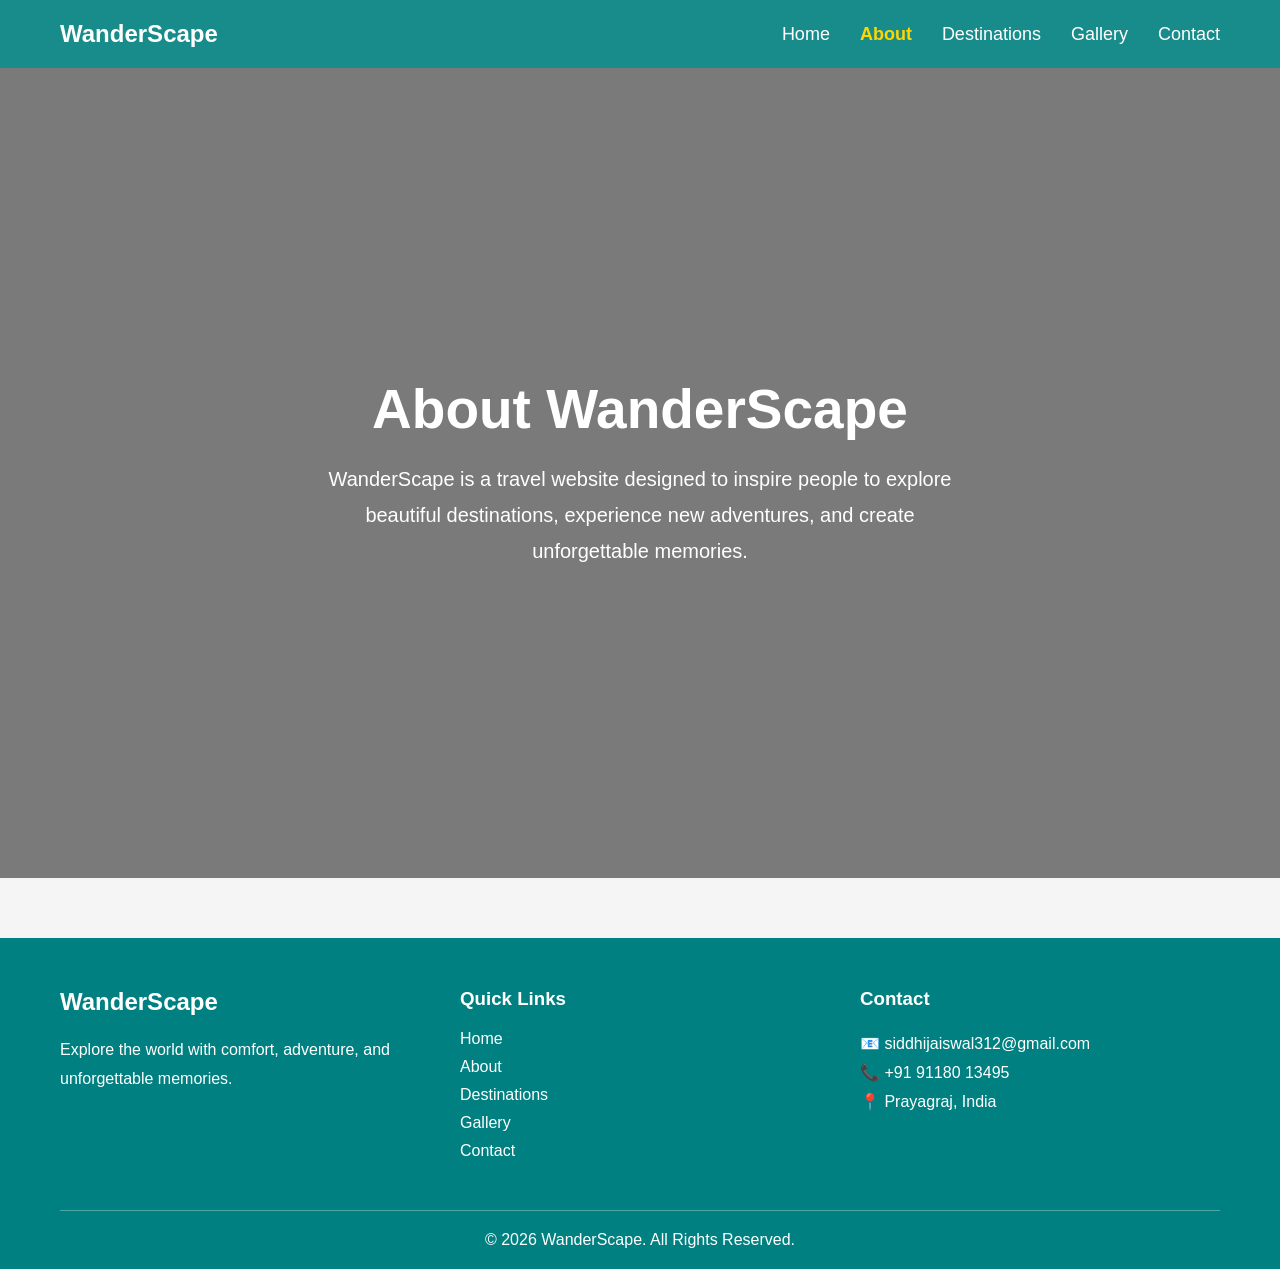
<file: about.html>
<!DOCTYPE html>
<html lang="en">
<head>
    <meta charset="UTF-8">
    <meta name="viewport" content="width=device-width, initial-scale=1.0">
    <title>About - WanderScape</title>

    <link rel="stylesheet" href="../style.css">
</head>
<body>
    
    <nav>
    <div class="logo">
        <h2>WanderScape</h2>
    </div>

    <ul class="nav-links">
        <li><a href="../index.html">Home</a></li>
        <li><a href="about.html" class="active">About</a></li>
        <li><a href="destinations.html">Destinations</a></li>
        <li><a href="gallery.html">Gallery</a></li>
        <li><a href="contact.html">Contact</a></li>
    </ul>
    <div class="menu-toggle" id="menu-toggle">
    ☰
</div>
</nav>

<section class="about-hero">
    <div class="about-content">
        <h1>About WanderScape</h1>
        <p>
            WanderScape is a travel website designed to inspire people to
            explore beautiful destinations, experience new adventures,
            and create unforgettable memories.
        </p>
    </div>
</section>
<footer>

    <div class="footer-content">

        <div class="footer-logo">
            <h2>WanderScape</h2>
            <p>Explore the world with comfort, adventure, and unforgettable memories.</p>
        </div>

        <div class="footer-links">
            <h3>Quick Links</h3>

            <ul>
                <li><a href="../index.html">Home</a></li>
                <li><a href="about.html">About</a></li>
                <li><a href="destinations.html">Destinations</a></li>
                <li><a href="gallery.html">Gallery</a></li>
                <li><a href="contact.html">Contact</a></li>
            </ul>

        </div>

        <div class="footer-contact">
            <h3>Contact</h3>

            <p>📧 siddhijaiswal312@gmail.com</p>
            <p>📞 +91 91180 13495</p>
            <p>📍 Prayagraj, India</p>
        </div>

    </div>

    <div class="footer-bottom">
        <p>© 2026 WanderScape. All Rights Reserved.</p>
    </div>

</footer>

<script src="../script.js"></script>

</body>
</html>
</file>
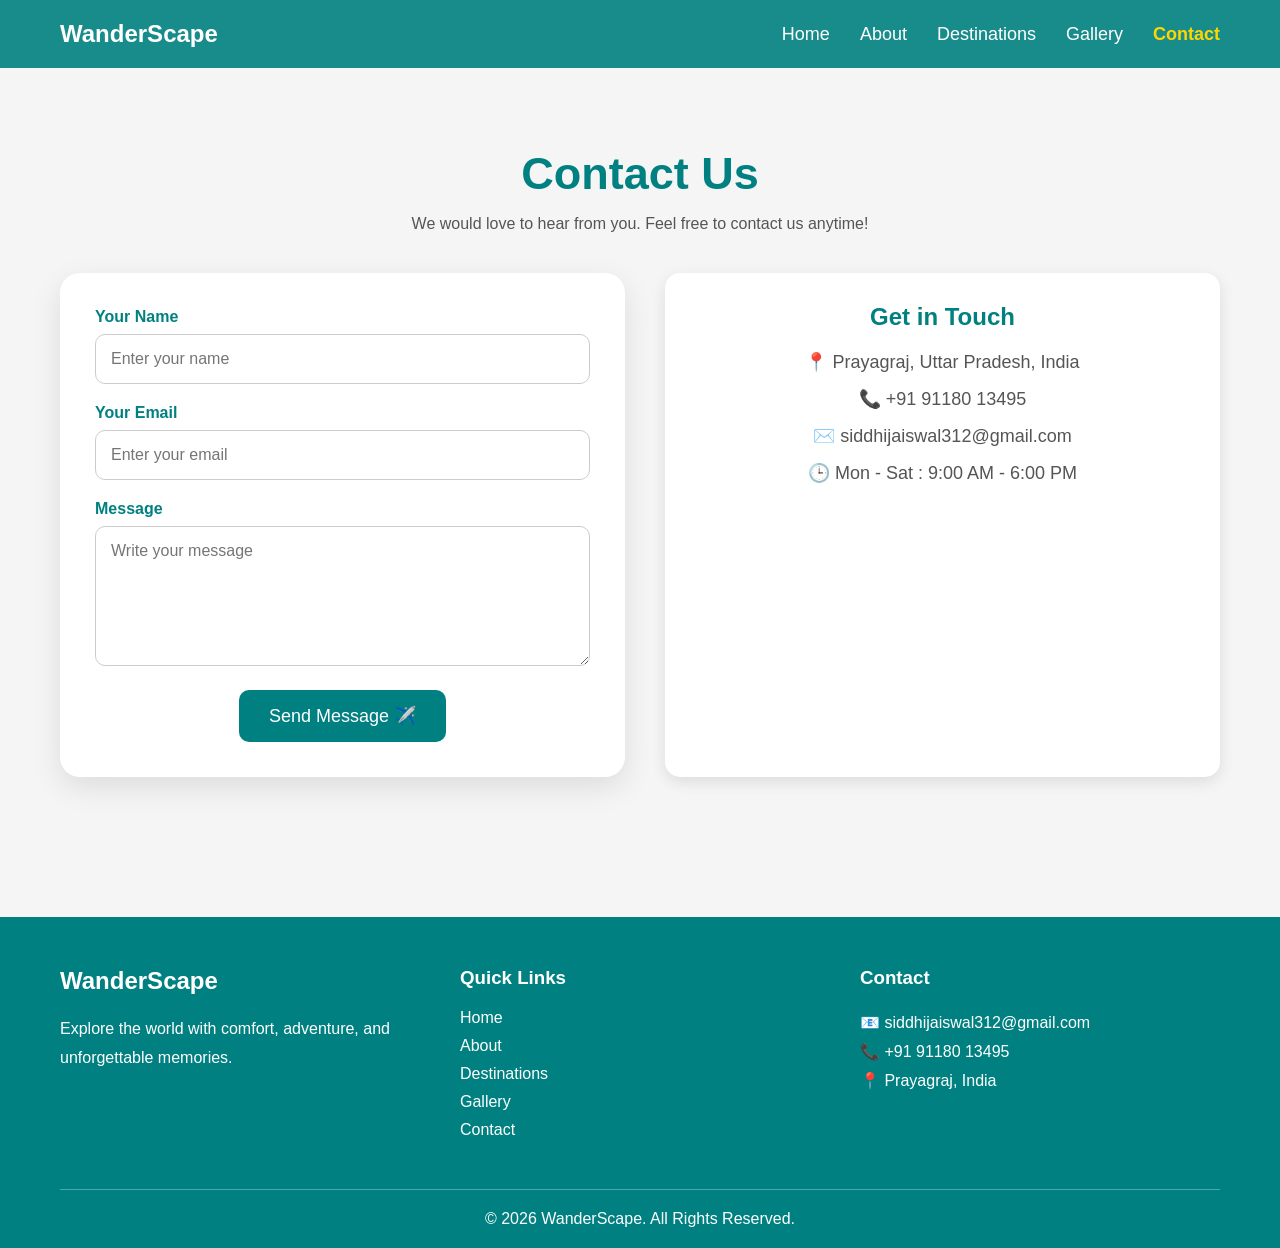
<file: contact.html>
<!DOCTYPE html>
<html lang="en">

<head>
    <meta charset="UTF-8">
    <meta name="viewport" content="width=device-width, initial-scale=1.0">
    <title>Contact - WanderScape</title>

    <link rel="stylesheet" href="../style.css">
</head>

<body>
    <nav>

    <div class="logo">
        <h2>WanderScape</h2>
    </div>

    <ul class="nav-links">
    <li><a href="../index.html">Home</a></li>
    <li><a href="about.html">About</a></li>
    <li><a href="destinations.html">Destinations</a></li>
    <li><a href="gallery.html">Gallery</a></li>
    <li><a href="contact.html" class="active">Contact</a></li>
</ul>
<div class="menu-toggle" id="menu-toggle">
    ☰
</div>

</nav>

<section class="contact">

    <h1>Contact Us</h1>

    <p>We would love to hear from you. Feel free to contact us anytime!</p>

    <div class="contact-container">

   <form class="contact-form">

    <div class="form-group">
        <label>Your Name</label>
        <input type="text" placeholder="Enter your name" required>
    </div>

    <div class="form-group">
        <label>Your Email</label>
        <input type="email" placeholder="Enter your email" required>
    </div>

    <div class="form-group">
        <label>Message</label>
        <textarea placeholder="Write your message" rows="6" required></textarea>
    </div>

    <button type="submit">Send Message ✈️</button>

</form>
        <div class="contact-info">

            <h2>Get in Touch</h2>

            <p>📍 Prayagraj, Uttar Pradesh, India</p>

            <p>📞 +91 91180 13495</p>

            <p>✉️ siddhijaiswal312@gmail.com</p>

            <p>🕒 Mon - Sat : 9:00 AM - 6:00 PM</p>

        </div>

    </div>

</section>

<footer>

    <div class="footer-content">

        <div class="footer-logo">
            <h2>WanderScape</h2>
            <p>Explore the world with comfort, adventure, and unforgettable memories.</p>
        </div>

        <div class="footer-links">
            <h3>Quick Links</h3>

            <ul>
                <li><a href="../index.html">Home</a></li>
                <li><a href="about.html">About</a></li>
                <li><a href="destinations.html">Destinations</a></li>
                <li><a href="gallery.html">Gallery</a></li>
                <li><a href="contact.html">Contact</a></li>
            </ul>

        </div>

        <div class="footer-contact">
            <h3>Contact</h3>

            <p>📧 siddhijaiswal312@gmail.com</p>
            <p>📞 +91 91180 13495</p>
            <p>📍 Prayagraj, India</p>
        </div>

    </div>

    <div class="footer-bottom">
        <p>© 2026 WanderScape. All Rights Reserved.</p>
    </div>

</footer>

<script src="../script.js"></script>
</body>

</html>
</file>
<file: style.css>
html{
    scroll-behavior: smooth;
}
*{
    font-family: 'Poppins', sans-serif;
}
*{
    margin:0;
    padding:0;
    box-sizing:border-box;
    font-family:Arial, sans-serif;
}

body{
    background:#f5f5f5;
}

nav{
    background:rgba(0,128,128,0.9);
    backdrop-filter:blur(10px);

    display:flex;
    justify-content:space-between;
    align-items:center;
    padding:20px 60px;

    position: sticky;
    top: 0;
    z-index: 1000;

    transition: 0.3s;
}

.logo h2{
    color:white;
}

.nav-links{
    display:flex;
    list-style:none;
}

.nav-links li{
    margin-left:30px;
}

.nav-links a{
    text-decoration:none;
    color:white;
    font-size:18px;
}

.nav-links a:hover{
    color:yellow;
}
.hero{
    min-height:100vh;

    background:
    linear-gradient(rgba(0,0,0,0.45), rgba(0,0,0,0.45)),
    url("https://images.unsplash.com/photo-1507525428034-b723cf961d3e?w=1600");

    background-size:cover;
    background-position:center;

    display:flex;
    justify-content:center;
    align-items:center;

    text-align:center;
}

.hero-content{
    padding:40px;
    color:white;
    animation: fadeUp 1s ease;
}

.hero-content h1{
    font-size:60px;
    font-weight:700;
    letter-spacing:1px;
    margin-bottom:20px;
}
.hero-content p{
    font-size:22px;
    line-height:1.6;
    margin-bottom:35px;
}

.btn{
    text-decoration:none;
    background:#ff9800;
    color:white;
    padding:15px 35px;
    border-radius:50px;
    font-size:18px;
    font-weight:600;
    transition:0.3s ease;
    display:inline-block;
}
/* ========== HERO BUTTON ========== */

.hero-btn{
    display:inline-block;
    margin-top:25px;
    padding:15px 35px;
    background:#ff9800;
    color:white;
    text-decoration:none;
    font-size:18px;
    font-weight:bold;
    border-radius:50px;
    transition:all 0.3s ease;
    box-shadow:0 8px 20px rgba(255,152,0,0.3);
}

.hero-btn:hover{
    background:#e68900;
    transform:translateY(-5px);
    box-shadow:0 12px 25px rgba(255,152,0,0.5);
}

.btn:hover{
    background:#e68900;
    transform:translateY(-5px) scale(1.05);
    box-shadow:0 10px 20px rgba(0,0,0,0.3);
}
.destinations{
    padding:70px 10%;
    background:#f5f5f5;
}

.destinations h2{
    text-align:center;
    font-size:38px;
    margin-bottom:40px;
}

.destination-container{
    display:flex;
    justify-content:space-between;
    gap:25px;
    flex-wrap:wrap;
}

.card{
    background:#fff8f0;
    border-radius:20px;
    overflow:hidden;
    width:30%;
    box-shadow:0 4px 15px rgba(0,0,0,0.15);
    transition:0.3s;
}

.card:hover{
    transform:translateY(-10px);
    box-shadow:0 15px 30px rgba(0,0,0,0.2);
    
}

.card img{
    width:100%;
    height:220px;
    object-fit:cover;
    transition:0.4s ease;
}

.card h3{
    margin:15px;
}

.card p{
    margin:0 15px 20px;
    color:#555;
}
.why-us{
    padding:70px 10%;
    background:#e8f5f5;
}

.why-us h2{
    text-align:center;
    font-size:38px;
    margin-bottom:40px;
}

.features{
    display:flex;
    justify-content:space-between;
    gap:25px;
    flex-wrap:wrap;
}

.feature-box{
    background:white;
    padding:25px;
    border-radius:15px;
    text-align:center;
    transition:all 0.3s ease;
    box-shadow:0 5px 15px rgba(0,0,0,0.1);
}

.feature-box:hover{
    transform:translateY(-8px);
    box-shadow:0 12px 25px rgba(0,0,0,0.2);
}
.feature-box h3{
    margin-bottom:15px;
    color:#008080;
}

.feature-box p{
    color:#555;
    line-height:1.6;
}
.feature-box i{
    color:#ff9800;
    font-size:28px;
    margin-right:8px;
}
footer{
    background:#1b1b1b;
    color:white;
    padding:50px 10% 20px;
}

.footer-container{
    display:flex;
    justify-content:space-between;
    gap:30px;
    flex-wrap:wrap;
}

.footer-section{
    width:30%;
}

.footer-section h3{
    margin-bottom:15px;
    color:#00d4aa;
}

.footer-section p,
.footer-section li{
    margin-bottom:10px;
    color:#ddd;
}

.footer-section ul{
    list-style:none;
}

.footer-section a{
    color:#ddd;
    text-decoration:none;
}

.footer-section a:hover{
    color:#ff9800;
}

footer hr{
    margin:30px 0 20px;
    border:none;
    height:1px;
    background:#444;
}

.copyright{
    text-align:center;
    color:#bbb;
}
/* ===========================
   Responsive Design
=========================== */

@media (max-width: 768px){

    nav{
        flex-direction: column;
        padding:20px;
    }

    .nav-links{
        flex-direction: column;
        align-items: center;
        margin-top:15px;
    }

    .nav-links li{
        margin:10px 0;
    }

    .hero-content h1{
        font-size:35px;
    }

    .hero-content p{
        font-size:18px;
    }

    .destination-container{
        flex-direction: column;
    }

    .card{
        width:100%;
    }
    .card{
    transition: 0.3s;
}

.card:hover{
    transform: translateY(-10px);
    box-shadow: 0 10px 20px rgba(0,0,0,0.2);
}

    .features{
        flex-direction: column;
    }

    .feature-box{
        width:100%;
    }

    .footer-container{
        flex-direction: column;
    }

    .footer-section{
        width:100%;
        margin-bottom:25px;
    }

}
@keyframes fadeUp{
    from{
        opacity:0;
        transform:translateY(40px);
    }

    to{
        opacity:1;
        transform:translateY(0);
    }
}
.card{
    overflow:hidden;
}

.card:hover img{
    transform:scale(1.1);
}
@media (max-width:768px){

    nav{
        flex-direction:column;
        padding:15px;
    }

    .nav-links{
        flex-direction:column;
        gap:15px;
        margin-top:15px;
    }

    .destination-container{
        flex-direction:column;
        align-items:center;
    }

    .features{
        flex-direction:column;
    }

    .hero-content h1{
        font-size:38px;
    }

    .hero-content p{
        font-size:18px;
    }
}
/* ABOUT PAGE */

.about-hero{
    height: 90vh;
    background: linear-gradient(rgba(0,0,0,0.5), rgba(0,0,0,0.5)),
    url("https://images.unsplash.com/photo-1501785888041-af3ef285b470?w=1600");
    background-size: cover;
    background-position: center;

    display: flex;
    justify-content: center;
    align-items: center;
    text-align: center;
}

.about-content{
    color: white;
    max-width: 700px;
    padding: 20px;
}

.about-content h1{
    font-size: 55px;
    margin-bottom: 20px;
}

.about-content p{
    font-size: 20px;
    line-height: 1.8;
}
.nav-links a.active{
    color: #ffd700;
    font-weight: bold;
}
/* Gallery Page */

.gallery{
    padding:80px 60px;
    text-align:center;
}

.gallery h1{
    font-size:45px;
    color:#008080;
    margin-bottom:15px;
}

.gallery p{
    font-size:18px;
    color:#555;
    margin-bottom:40px;
}

.gallery-container{
    display:grid;
    grid-template-columns:repeat(auto-fit,minmax(300px,1fr));
    gap:25px;
}

.gallery-container img{
    width:100%;
    height:280px;
    object-fit:cover;
    border-radius:20px;
    transition:0.4s;
    box-shadow:0 5px 15px rgba(0,0,0,0.2);
}

.gallery-container img:hover{
    transform:scale(1.08);
    box-shadow:0 10px 25px rgba(0,0,0,0.3);
}
/* ========== GALLERY PAGE ========== */

.gallery {
    padding: 80px 60px;
    text-align: center;
}

.gallery h1 {
    font-size: 45px;
    color: #008080;
    margin-bottom: 15px;
}

.gallery p {
    font-size: 18px;
    color: #555;
    margin-bottom: 40px;
}

.gallery-container {
    display: grid;
    grid-template-columns: repeat(3, 1fr);
    gap: 25px;
}

.gallery-container img {
    width: 100%;
    height: 250px;
    object-fit: cover;
    border-radius: 15px;
    transition: 0.4s ease;
    box-shadow: 0 5px 15px rgba(0, 0, 0, 0.2);
}

.gallery-container img:hover {
    transform: scale(1.05);
    box-shadow: 0 12px 25px rgba(0, 0, 0, 0.3);
}

/* ========== CONTACT PAGE ========== */

.contact{
    padding:80px 60px;
    text-align:center;
}

.contact h1{
    font-size:45px;
    color:#008080;
    margin-bottom:15px;
}

.contact p{
    color:#555;
    margin-bottom:40px;
}

.contact-container{
    display:flex;
    justify-content:space-between;
    gap:40px;
    flex-wrap:wrap;
}

.contact-form{
    flex:1;
    min-width:300px;
}

.contact-form input,
.contact-form textarea{
    width:100%;
    padding:15px;
    margin-bottom:20px;
    border:1px solid #ccc;
    border-radius:10px;
    font-size:16px;
}

.contact-form button{
    background:#008080;
    color:white;
    border:none;
    padding:15px 30px;
    border-radius:10px;
    cursor:pointer;
    font-size:18px;
    transition:0.3s;
}

.contact-form button:hover{
    background:#006666;
}

.contact-info{
    flex:1;
    min-width:300px;
    background:white;
    padding:30px;
    border-radius:15px;
    box-shadow:0 5px 15px rgba(0,0,0,0.1);
}

.contact-info h2{
    color:#008080;
    margin-bottom:20px;
}

.contact-info p{
    margin-bottom:15px;
    font-size:18px;
}
/* ========== DESTINATIONS PAGE ========== */

.destinations-page{
    padding:80px 60px;
    text-align:center;
}

.destinations-page h1{
    font-size:45px;
    color:#008080;
    margin-bottom:15px;
}

.destinations-page p{
    color:#555;
    margin-bottom:40px;
}

.destination-grid{
    display:flex;
    justify-content:center;
    gap:30px;
    flex-wrap:wrap;
}

.destination-card{
    width:320px;
    background:white;
    border-radius:15px;
    overflow:hidden;
    box-shadow:0 5px 15px rgba(0,0,0,0.15);
    transition:0.3s;
}

.destination-card:hover{
    transform:translateY(-10px);
    box-shadow:0 15px 30px rgba(0,0,0,0.25);
}

.destination-card img{
    width:100%;
    height:220px;
    object-fit:cover;
}

.destination-card h2{
    color:#008080;
    margin:15px 0;
}

.destination-card p{
    padding:0 20px;
    margin-bottom:20px;
}

.destination-card .btn{
    display:inline-block;
    margin-bottom:20px;
    padding:12px 25px;
    background:#008080;
    color:white;
    text-decoration:none;
    border-radius:30px;
    transition:0.3s;
}

.destination-card .btn:hover{
    background:#006666;
}
.destination-grid{
    margin-top: 40px;
}
/* ========== FOOTER ========== */

footer{
    background:#008080;
    color:white;
    padding:50px 60px 20px;
    margin-top:60px;
}

.footer-content{
    display:flex;
    justify-content:space-between;
    flex-wrap:wrap;
    gap:40px;
}

.footer-logo,
.footer-links,
.footer-contact{
    flex:1;
    min-width:250px;
}

.footer-logo h2,
.footer-links h3,
.footer-contact h3{
    margin-bottom:20px;
}

.footer-logo p,
.footer-contact p{
    line-height:1.8;
}

.footer-links ul{
    list-style:none;
    padding:0;
}

.footer-links ul li{
    margin-bottom:10px;
}

.footer-links ul li a{
    color:white;
    text-decoration:none;
    transition:0.3s;
}

.footer-links ul li a:hover{
    color:yellow;
}

.footer-bottom{
    text-align:center;
    margin-top:40px;
    padding-top:20px;
    border-top:1px solid rgba(255,255,255,0.3);
}
/* ========== TESTIMONIALS ========== */

.testimonials{
    padding:80px 60px;
    background:#f8f9fa;
    text-align:center;
}

.testimonials h2{
    font-size:42px;
    color:#008080;
    margin-bottom:50px;
}

.testimonial-container{
    display:flex;
    justify-content:center;
    gap:30px;
    flex-wrap:wrap;
}

.testimonial-card{
    background:white;
    width:320px;
    padding:30px;
    border-radius:15px;
    box-shadow:0 5px 15px rgba(0,0,0,0.1);
    transition:0.3s;
}

.testimonial-card:hover{
    transform:translateY(-10px);
    box-shadow:0 15px 30px rgba(0,0,0,0.2);
}

.testimonial-card p{
    font-size:16px;
    color:#555;
    line-height:1.7;
    margin-bottom:20px;
    font-style:italic;
}

.testimonial-card h3{
    color:#008080;
    font-size:22px;
}
.stars{
    font-size:24px;
    margin-bottom:15px;
}
/* ========== FAQ SECTION ========== */

.faq{
    padding:80px 60px;
    background:#ffffff;
}

.faq h2{
    text-align:center;
    font-size:42px;
    color:#008080;
    margin-bottom:40px;
}

.faq-item{
    background:#f8f9fa;
    padding:25px;
    margin-bottom:20px;
    border-left:5px solid #008080;
    border-radius:10px;
    box-shadow:0 5px 15px rgba(0,0,0,0.08);
    transition:0.3s;
}

.faq-item:hover{
    transform:translateY(-5px);
    box-shadow:0 10px 20px rgba(0,0,0,0.15);
}

.faq-item h3{
    color:#008080;
    margin-bottom:10px;
    font-size:22px;
}

.faq-item p{
    color:#555;
    line-height:1.7;
}
/* ========== HERO ANIMATION ========== */

.hero-content h1{
    font-size:60px;
    color:white;
    margin-bottom:20px;
    animation:slideDown 1.2s ease;
}

.hero-content p{
    color:white;
    font-size:22px;
    line-height:1.6;
    animation:fadeIn 2s ease;
}

@keyframes slideDown{
    from{
        opacity:0;
        transform:translateY(-50px);
    }
    to{
        opacity:1;
        transform:translateY(0);
    }
}

@keyframes fadeIn{
    from{
        opacity:0;
    }
    to{
        opacity:1;
    }
}
/* ========== STATS SECTION ========== */

.stats{
    background:#008080;
    color:white;
    padding:70px 40px;
    display:flex;
    justify-content:center;
    gap:40px;
    flex-wrap:wrap;
    text-align:center;
}

.stat-box{
    width:220px;
    padding:20px;
    transition:0.3s;
}

.stat-box:hover{
    transform:translateY(-10px);
}

.stat-box h2{
    font-size:50px;
    margin-bottom:10px;
    color:#FFD700;
}

.stat-box p{
    font-size:20px;
    letter-spacing:1px;
}
/* ========== SCROLL TO TOP BUTTON ========== */

#topBtn{
    display:none;
    position:fixed;
    bottom:30px;
    right:30px;
    z-index:999;

    background:#ff9800;
    color:white;

    border:none;
    outline:none;

    width:55px;
    height:55px;

    border-radius:50%;
    cursor:pointer;

    font-size:24px;

    box-shadow:0 5px 15px rgba(0,0,0,0.3);
    transition:0.3s;
}

#topBtn:hover{
    background:#e68900;
    transform:translateY(-5px);
}
/* ========== RESPONSIVE DESIGN ========== */

@media (max-width: 768px) {

    nav {
        flex-direction: column;
        padding: 15px 20px;
    }

    .nav-links {
        flex-direction: column;
        gap: 15px;
        margin-top: 15px;
        text-align: center;
    }

    .hero-content h1 {
        font-size: 35px;
    }

    .hero-content p {
        font-size: 18px;
    }

    .destination-grid,
    .gallery-container,
    .review-container,
    .stats-container,
    .footer-content,
    .contact-container {
        flex-direction: column;
        align-items: center;
    }

    .destination-card,
    .gallery-container img,
    .review-card,
    .contact-form,
    .contact-info {
        width: 100%;
        max-width: 350px;
    }

    footer {
        text-align: center;
    }

    .footer-content {
        gap: 30px;
    }

}
/* ========== HAMBURGER MENU ========== */

.menu-toggle{
    display:none;
    font-size:30px;
    color:white;
    cursor:pointer;
}

@media (max-width:768px){

    nav{
        position:relative;
    }

    .menu-toggle{
        display:block;
        position:absolute;
        top:20px;
        right:20px;
    }

    .nav-links{
        display:none;
        flex-direction:column;
        width:100%;
        text-align:center;
        margin-top:20px;
        gap:20px;
    }

    .nav-links.active{
        display:flex;
    }
}
/* ========== GALLERY LIGHTBOX ========== */

.lightbox{
    display:none;
    position:fixed;
    z-index:9999;
    left:0;
    top:0;
    width:100%;
    height:100%;
    background:rgba(0,0,0,0.9);
    justify-content:center;
    align-items:center;
}

.lightbox-content{
    max-width:90%;
    max-height:80%;
    border-radius:10px;
}

.close{
    position:absolute;
    top:20px;
    right:35px;
    color:white;
    font-size:40px;
    cursor:pointer;
}

.gallery-img{
    cursor:pointer;
    transition:0.3s;
}

.gallery-img:hover{
    transform:scale(1.05);
}
/* NAVBAR HOVER EFFECT */
.nav-links a{
    position:relative;
    transition:0.3s ease;
}

.nav-links a::after{
    content:"";
    position:absolute;
    width:0;
    height:2px;
    background:#ffd700;
    left:0;
    bottom:-5px;
    transition:0.3s;
}

.nav-links a:hover::after{
    width:100%;
}


/* CARD ANIMATION */
.card,
.destination-card{
    transition:0.4s ease;
}

.card:hover,
.destination-card:hover{
    transform:translateY(-12px);
}


/* BUTTON ANIMATION */
.hero-btn{
    animation:pulse 2s infinite;
}

@keyframes pulse{
    0%{
        transform:scale(1);
    }

    50%{
        transform:scale(1.05);
    }

    100%{
        transform:scale(1);
    }
}
/* CONTACT FORM IMPROVEMENT */

.contact-form{
    background:white;
    padding:35px;
    border-radius:20px;
    box-shadow:0 10px 30px rgba(0,0,0,0.1);
}


.form-group label{
    display:block;
    margin-bottom:8px;
    color:#008080;
    font-weight:600;
}


.contact-form input,
.contact-form textarea{
    transition:0.3s;
}


.contact-form input:focus,
.contact-form textarea:focus{
    outline:none;
    border-color:#008080;
    box-shadow:0 0 10px rgba(0,128,128,0.3);
}


.contact-form button:hover{
    transform:translateY(-8px);
}.form-group label{
    display:block;
    text-align:center;
    margin-bottom:8px;
    color:#008080;
    font-weight:600;
}.form-group{
    text-align:left;
}

.form-group label{
    display:block;
    text-align:left;
    margin-bottom:8px;
    color:#008080;
    font-weight:600;
}
</file>
